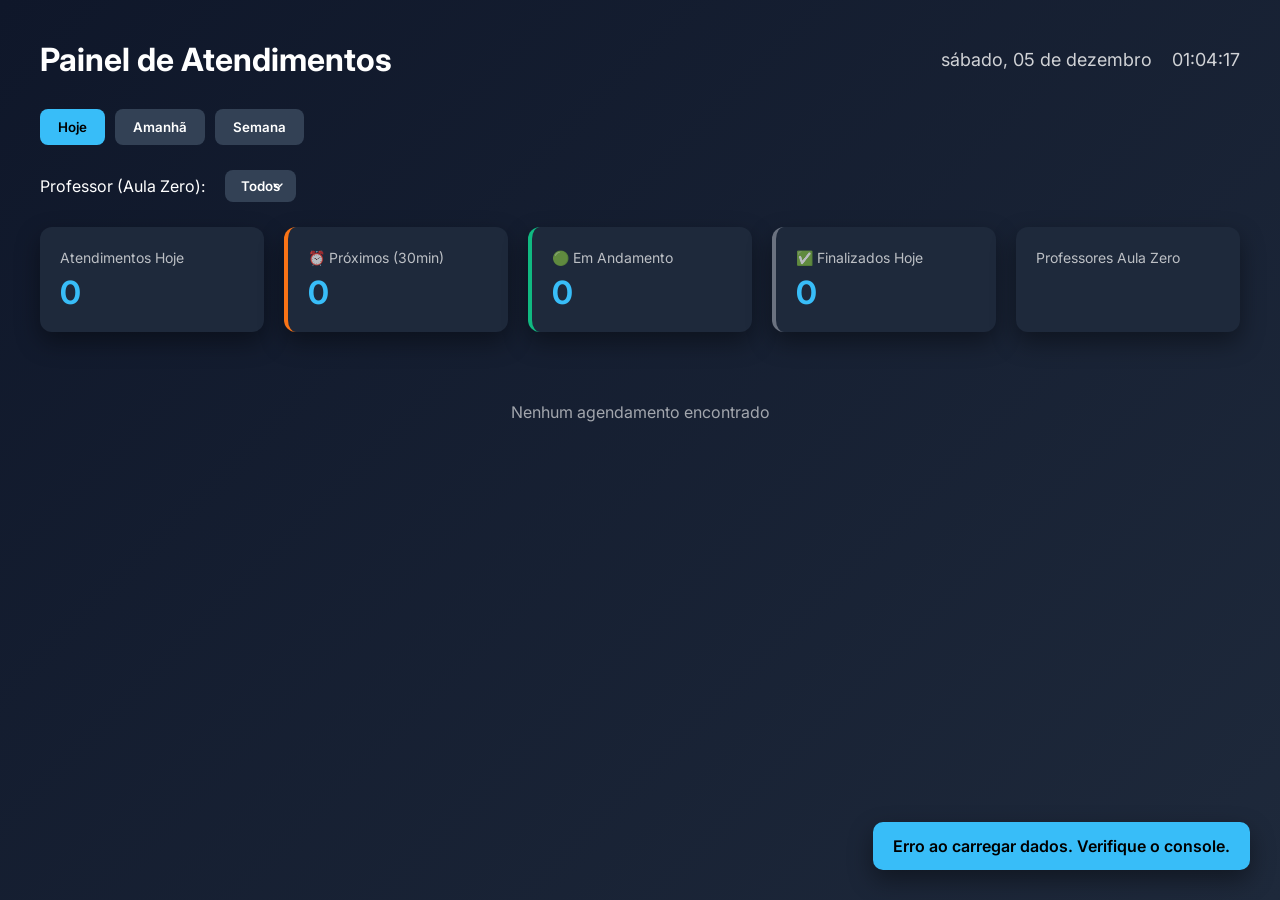
<file: agenda.html>
<!DOCTYPE html>
<html lang="pt-BR">
<head>
  <meta charset="UTF-8">
  <meta name="viewport" content="width=device-width, initial-scale=1.0">
  <title>Painel de Atendimentos</title>
  <link rel="stylesheet" href="agenda.css">
  <link href="https://fonts.googleapis.com/css2?family=Inter:wght@300;400;600;700&display=swap" rel="stylesheet">
</head>
<body>
  <div class="container">
    <header>
      <h1>Painel de Atendimentos</h1>
      <div class="topInfo">
        <div id="data"></div>
        <div id="relogio"></div>
      </div>
    </header>

    <!-- Filtros de data -->
    <section class="filtros">
      <button class="btnFiltro ativo" onclick="mudarFiltro('hoje', this)">Hoje</button>
      <button class="btnFiltro" onclick="mudarFiltro('amanha', this)">Amanhã</button>
      <button class="btnFiltro" onclick="mudarFiltro('semana', this)">Semana</button>
    </section>

    <!-- NOVO: Filtro por professor (Aula Zero) -->
    <section class="filtros" style="margin-top: 10px; align-items: center;">
      <label for="filtroProfessor" style="color: white; margin-right: 10px;">Professor (Aula Zero):</label>
      <select id="filtroProfessor" class="btnFiltro" style="padding: 8px 16px;">
        <option value="todos">Todos</option>
      </select>
    </section>

    <!-- Dashboard de resumo -->
    <section class="dashboard">
      <div class="cardResumo">
        <span>Atendimentos Hoje</span>
        <strong id="contadorTotal">0</strong>
      </div>
      <div class="cardResumo status-proximo">
        <span>⏰ Próximos (30min)</span>
        <strong id="contadorProximos">0</strong>
      </div>
      <div class="cardResumo status-andamento">
        <span>🟢 Em Andamento</span>
        <strong id="contadorAndamento">0</strong>
      </div>
      <div class="cardResumo status-finalizado">
        <span>✅ Finalizados Hoje</span>
        <strong id="contadorFinalizados">0</strong>
      </div>
      <div class="cardResumo">
        <span>Professores Aula Zero</span>
        <div id="contadorProf"></div>
      </div>
    </section>

    <!-- Lista de agendamentos -->
    <section id="agenda" class="agenda"></section>
    <div id="semAgenda" class="semAgenda">Nenhum agendamento encontrado</div>
  </div>

  <!-- Toast de notificação -->
  <div id="toast" class="toast"></div>

  <!-- Áudio de alerta (opcional) -->
  <audio id="alertaSom">
    <source src="https://actions.google.com/sounds/v1/alarms/beep_short.ogg">
  </audio>

  <!-- Script principal -->
  <script src="agenda.js"></script>
</body>
</html>
</file>
<file: agenda.css>
*{
margin:0;
padding:0;
box-sizing:border-box;
font-family:'Inter',sans-serif;
}

body{
background:linear-gradient(135deg,#0f172a,#1e293b);
color:white;
min-height:100vh;
padding:40px;
}

.container{
max-width:1300px;
margin:auto;
}

header{
display:flex;
justify-content:space-between;
align-items:center;
margin-bottom:30px;
}

h1{
font-size:32px;
}

.topInfo{
display:flex;
gap:20px;
font-size:18px;
opacity:.8;
}

.filtros{
margin-bottom:25px;
display:flex;
gap:10px;
}

.btnFiltro{
padding:10px 18px;
border:none;
border-radius:8px;
background:#334155;
color:white;
cursor:pointer;
font-weight:600;
}

.btnFiltro.ativo{
background:#38bdf8;
color:black;
}

.dashboard{
display:grid;
grid-template-columns:repeat(auto-fit,minmax(200px,1fr));
gap:20px;
margin-bottom:30px;
}

.cardResumo{
background:#1e293b;
padding:20px;
border-radius:12px;
box-shadow:0 10px 25px rgba(0,0,0,0.4);
}

.cardResumo span{
font-size:14px;
opacity:.7;
}

.cardResumo strong{
font-size:32px;
color:#38bdf8;
display:block;
margin-top:6px;
}

.cardResumo.status-proximo {
border-left: 4px solid #f97316;
}

.cardResumo.status-andamento {
border-left: 4px solid #10b981;
}

.cardResumo.status-finalizado {
border-left: 4px solid #6b7280;
}

#contadorProf{
margin-top:10px;
font-size:14px;
line-height:1.6;
}

.agenda{
display:grid;
grid-template-columns:repeat(auto-fit,minmax(320px,1fr));
gap:20px;
}

.card{
background:#1e293b;
border-radius:12px;
padding:20px;
border-left:6px solid #38bdf8;
box-shadow:0 10px 25px rgba(0,0,0,0.4);
transition:.25s;
display: flex;
flex-direction: column;
gap: 2px;
}

.card:hover{
transform:translateY(-5px);
}

/* Cores das bordas dos cards por status */
.card.status-proximo {
border-left: 6px solid #f97316;
}

.card.status-andamento {
border-left: 6px solid #10b981;
background: #1a3b2e;
}

.card.status-finalizado {
border-left: 6px solid #6b7280;
opacity: 0.8;
background: #2d2d2d;
}

.card.status-em-breve {
border-left: 6px solid #fbbf24;
}

.card.status-agendado {
border-left: 6px solid #3b82f6;
}

.card.alerta{
border-left:6px solid #ef4444;
background:#3b1a1a;
animation:pulse 1s infinite;
}

@keyframes pulse{
0%{box-shadow:0 0 0 rgba(255,0,0,0)}
50%{box-shadow:0 0 15px rgba(255,0,0,0.6)}
100%{box-shadow:0 0 0 rgba(255,0,0,0)}
}

.card-header {
display: flex;
justify-content: space-between;
align-items: center;
margin-bottom: 15px;
flex-wrap: wrap;
gap: 10px;
}

/* Categoria GRANDE - substitui a classe .categoria anterior */
.categoria-grande {
display: inline-block;
background: #38bdf8;
color: #000;
font-size: 16px;
font-weight: 800;
padding: 8px 16px;
border-radius: 30px;
margin-bottom: 15px;
text-transform: uppercase;
letter-spacing: 1px;
box-shadow: 0 4px 10px rgba(56, 189, 248, 0.3);
border: 2px solid #7dd3fc;
}

.lead{
font-size:20px;
font-weight:600;
margin-bottom:10px;
border-bottom: 1px solid #334155;
padding-bottom: 8px;
}

.info{
font-size:14px;
margin:4px 0;
}

.card .info {
font-size: 13px;
margin: 6px 0;
display: flex;
align-items: center;
gap: 5px;
}

.card .info.descricao {
background: #2d3748;
padding: 8px;
border-radius: 6px;
margin-top: 8px;
font-style: italic;
}

.hora{
margin-top:10px;
font-weight:700;
color:#38bdf8;
}

.status-badge {
padding: 6px 12px;
border-radius: 20px;
font-size: 12px;
font-weight: 700;
text-transform: uppercase;
letter-spacing: 0.5px;
white-space: nowrap;
}

.status-badge.status-proximo {
background: #f97316;
color: white;
animation: pulse 1s infinite;
}

.status-badge.status-andamento {
background: #10b981;
color: white;
}

.status-badge.status-finalizado {
background: #6b7280;
color: white;
opacity: 0.8;
}

.status-badge.status-em-breve {
background: #fbbf24;
color: black;
}

.status-badge.status-agendado {
background: #3b82f6;
color: white;
}

/* Informações de tempo */
.tempo-restante {
margin-top: 8px;
font-size: 12px;
font-weight: 600;
color: #f97316;
background: #2d1a0e;
padding: 4px 8px;
border-radius: 4px;
display: inline-block;
}

.tempo-passado {
margin-top: 8px;
font-size: 12px;
font-weight: 600;
color: #9ca3af;
background: #2d2d2d;
padding: 4px 8px;
border-radius: 4px;
display: inline-block;
}

.tempo-andamento {
margin-top: 8px;
font-size: 12px;
font-weight: 600;
color: #10b981;
background: #1a3b2e;
padding: 4px 8px;
border-radius: 4px;
display: inline-block;
}

.tempo-agora {
margin-top: 8px;
font-size: 12px;
font-weight: 700;
color: #ef4444;
background: #3b1a1a;
padding: 4px 8px;
border-radius: 4px;
display: inline-block;
animation: pulse 1s infinite;
}

.semAgenda{
text-align:center;
margin-top:40px;
opacity:.6;
}

.toast{
position:fixed;
bottom:30px;
right:30px;
background:#38bdf8;
color:#000;
padding:14px 20px;
border-radius:10px;
font-weight:600;
box-shadow:0 10px 25px rgba(0,0,0,0.4);
opacity:0;
transform:translateY(20px);
transition:.4s;
}

.toast.show{
opacity:1;
transform:translateY(0);
}

/* Responsividade */
@media (max-width: 768px) {
.agenda {
    grid-template-columns: 1fr;
}

.card-header {
    flex-direction: column;
    align-items: flex-start;
    gap: 8px;
}

.status-badge {
    align-self: flex-start;
}

.categoria-grande {
    font-size: 14px;
    padding: 6px 12px;
}
}
#filtroProfessor {
    background: #334155;
    color: white;
    border: none;
    border-radius: 8px;
    padding: 8px 16px;
    font-weight: 600;
    cursor: pointer;
    appearance: none; /* remove seta padrão do sistema, se desejar */
    background-image: url("data:image/svg+xml;utf8,<svg xmlns='http://www.w3.org/2000/svg' width='16' height='16' viewBox='0 0 24 24' fill='none' stroke='white' stroke-width='2' stroke-linecap='round' stroke-linejoin='round'><polyline points='6 9 12 15 18 9'/></svg>");
    background-repeat: no-repeat;
    background-position: right 10px center;
    background-size: 16px;
    padding-right: 30px;
}
</file>
